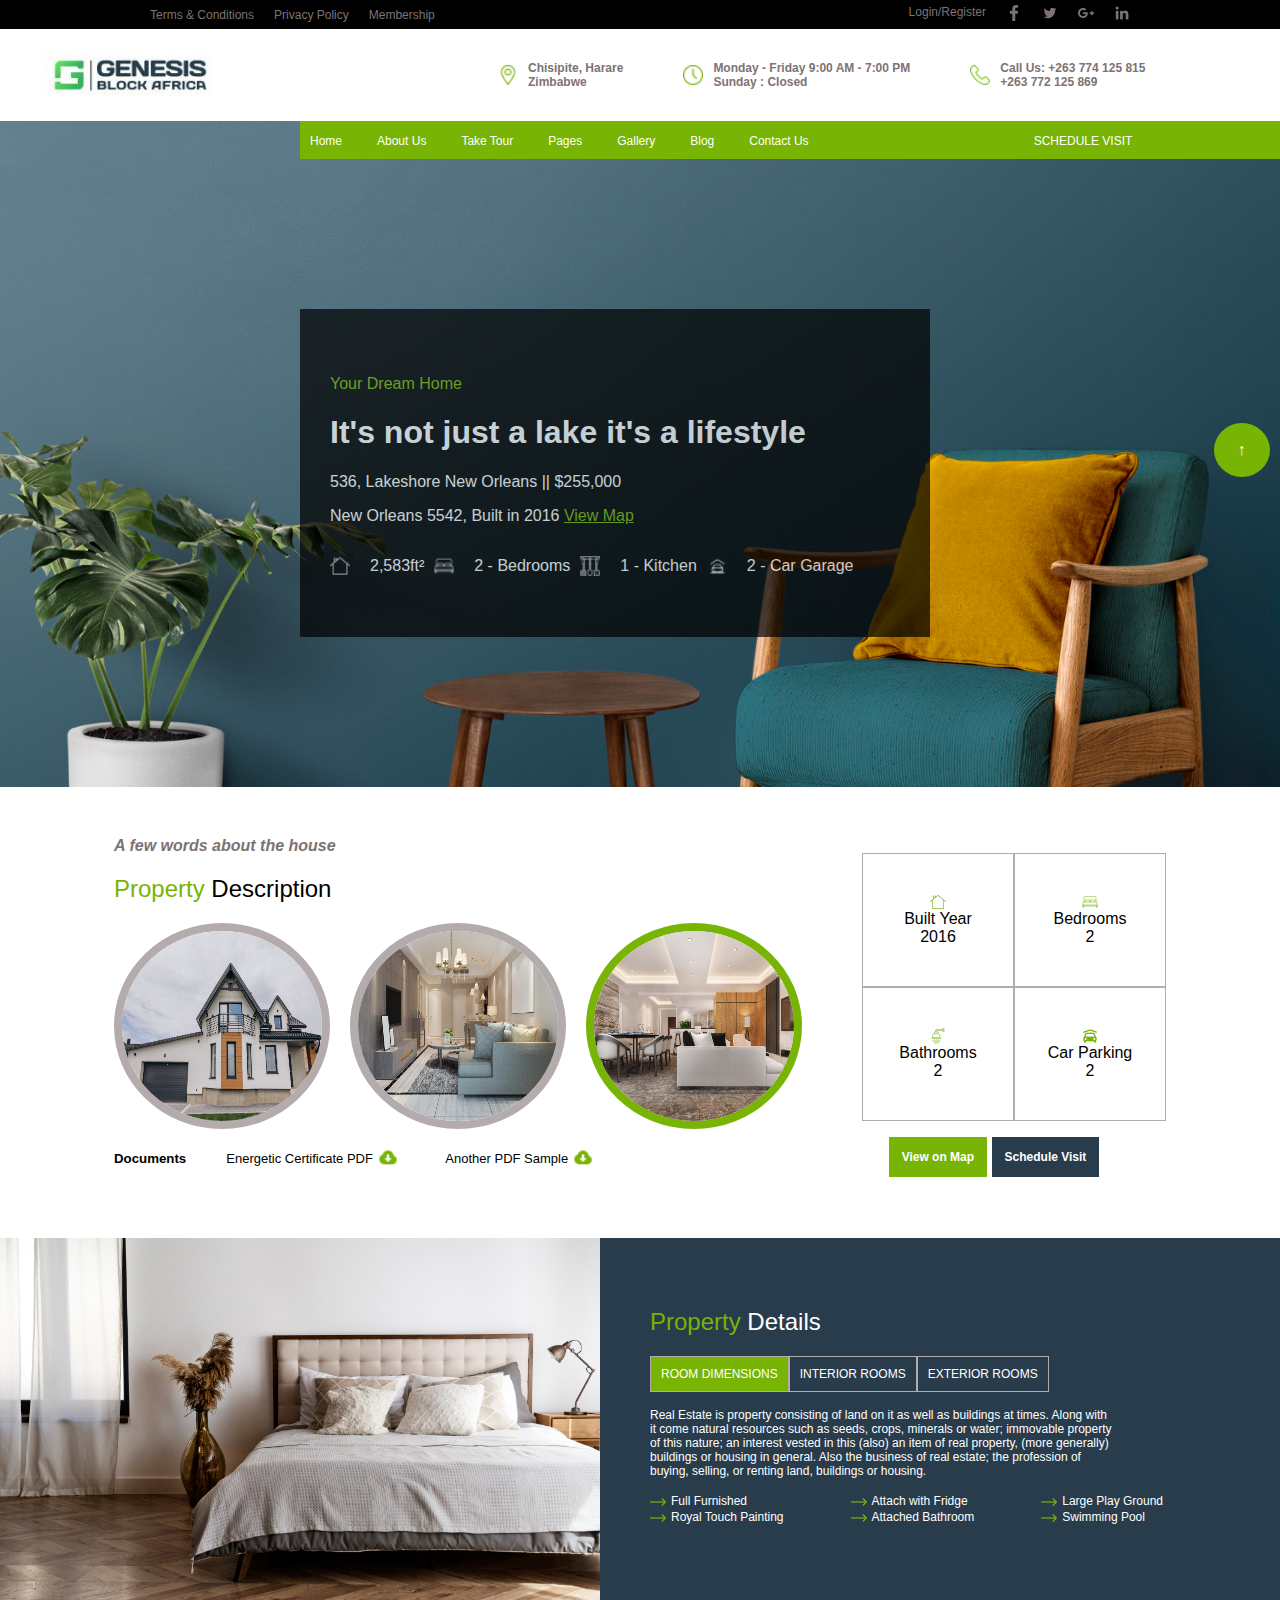
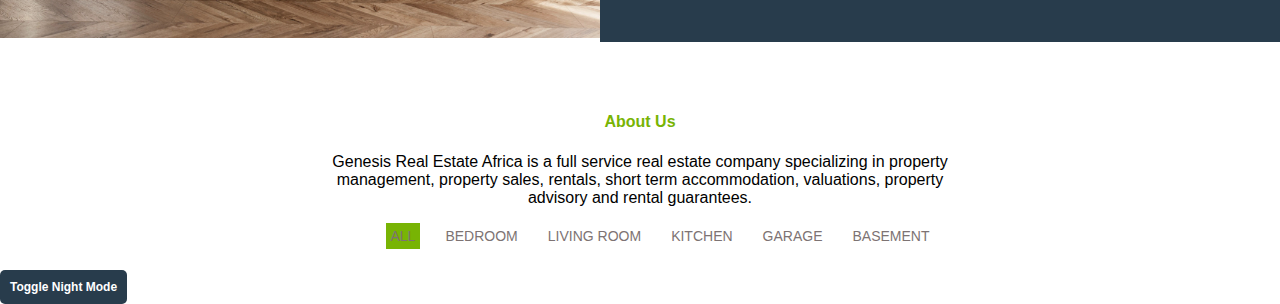
<file: index.html>
<!DOCTYPE html>
<html lang="en">

<head>
  <meta charset="utf-8">
  <meta http-equiv="X-UA-Compatible" content="IE=edge">
  <title>Home</title>
  <meta name="description" content="">
  <meta name="viewport" content="width=device-width, initial-scale=1">
  <link rel="stylesheet" href="home.css">
  <script src="home.js" defer></script>
</head>

<body>
  <!-- Black nav bar -->
  <section class="navigation-section">

    <div class="nav-images">
    <img src="./Images/genesis.png" alt="Company Logo" class="logo" />
    <img class="hamburger" src="./Images/menu.png" alt="hamburger" title="hamburger" width="30" height="30" />
    <img class="cancel" src="./Images/Icon-Cancel.png" alt="cancel" title="cancel" width="30" height="30" />
    </div>

    <nav class="nav-bar-2">
      <ul class="nav-bar-ul-2">
        <li class="nav-bar-li-2"><a href="./index.html">Home</a></li>
        <li class="nav-bar-li-2"><a href="./about.html">About Us</a></li>
        <li class="nav-bar-li-2"><a href="#">Take Tour</a></li>
        <li class="nav-bar-li-2"><a href="#">Pages</a></li>
        <li class="nav-bar-li-2"><a href="#">Gallery</a></li>
        <li class="nav-bar-li-2"><a href="#">Blog</a></li>
        <li class="nav-bar-li-2"><a href="#">Contact Us</a></li>
      </ul>
    </nav>
    <hr class="hr"/>
  </section>
  <section>
    <div class="black-nav-div">
      <nav class="top-nav">
        <ul class="top-nav-ul">
          <li><a href="#">Terms & Conditions</a></li>
          <li><a href="#">Privacy Policy</a></li>
          <li><a href="#">Membership</a></li>
        </ul>
        <ul class="top-nav-ul">
          <li class="top-nav-li">Login/Register</li>
          <li class="top-nav-li"><img src="./Images/facebook.png" alt="facebook" /></li>
          <li class="top-nav-li"><img src="./Images/twitter.png" alt="twitter" /></li>
          <li class="top-nav-li"><img src="./Images/google-plus.png" alt="google +" /></li>
          <li class="top-nav-li"><img src="./Images/linkedin.png" alt="LinkedIn" /></li>
        </ul>
      </nav>
    </div>
  </section>
  <!-- Company logo, location and opening times -->
  <section class="title-section">
    <ul class="title-list">
      <li class="title-list-item pic"><a href="#"><img src="./Images/genesis.png" alt="Company Logo" class="logo" /></a></li>
      <li class="title-list-item"><img src="./Images/location.png" width="20" height="20" alt="Location"
          class="title-icon" />
        <p>Chisipite, Harare<br>Zimbabwe</p>
      </li>
      <li class="title-list-item"><img src="./Images/clock.png" width="20" height="20" alt="Clock" class="title-icon" />
        <p>Monday - Friday 9:00 AM - 7:00 PM<br>Sunday : Closed</p>
      </li>
      <li class="title-list-item"><img src="./Images/telephone.png" width="20" height="20" alt="Telephone"
          class="title-icon" />
        <p>Call Us: +263 774 125 815<br>+263 772 125 869</p>
      </li>
    </ul>
  </section>
  <!-- Navigation Bar -->
  <section class="nav-bar-section">
    <nav>
      <ul class="nav-bar-ul">
        <li class="nav-bar-li"><a href="#">Home</a></li>
        <li class="nav-bar-li"><a href="./about.html">About Us</a></li>
        <li class="nav-bar-li"><a href="#">Take Tour</a></li>
        <li class="nav-bar-li"><a href="#">Pages</a></li>
        <li class="nav-bar-li"><a href="#">Gallery</a></li>
        <li class="nav-bar-li"><a href="#">Blog</a></li>
        <li class="nav-bar-li"><a href="#">Contact Us</a></li>
        <li class="nav-bar-li visit"><a href="#">SCHEDULE VISIT</a></li>
      </ul>
    </nav>

    <div class="home-specs-div">
      <p class="dream-home-p">Your Dream Home</p>
      <h1 class="dream-home">It's not just a lake it's a lifestyle</h1>
      <p class="dream-home">536, Lakeshore New Orleans || $255,000</p>
      <p class="dream-home">New Orleans 5542, Built in 2016 <a href="#">View Map</a></p>

      <ul class="home-specs-ul">
        <li class="home-specs-li"><img src="./Images/house.png" width="20" height="20" alt="house" class="title-icon" />
          <p>2,583ft²</p>
        </li>
        <li class="home-specs-li"><img src="./Images/bed.png" width="20" height="20" alt="Bedroom" class="title-icon" />
          <p>2 - Bedrooms</p>
        </li>
        <li class="home-specs-li"><img src="./Images/kitchen.png" width="20" height="20" alt="Kitchen"
            class="title-icon" />
          <p>1 - Kitchen</p>
        </li>
        <li class="home-specs-li"><img src="./Images/garage.png" width="20" height="20" alt="garage"
            class="title-icon" />
          <p>2 - Car Garage</p>
        </li>
      </ul>

    </div>
  </section>

  <!-- About the house -->
  <section class="house-info-section">
    <div class="container">
      <span class="about-house-title"><i>A few words about the house</i></span>
      <h2 class="property-description"><span class="property">Property</span> Description</h2>

      <div class="images-container">
        <img src="./Images/house-exterior.jpg" alt="House Exterior" width="200" height="190" class="house-img" />
        <img src="./Images/living-room.jpg" alt="Living Room" width="200" height="190" class="house-img" />
        <img src="./Images/dining-room.jpg" alt="Dining Room" width="200" height="190" class="house-img green" />
      </div>

      <div class="download-div">
        <h5>Documents</h5>
        <ul class="download-ul">
          <li class="download-li">Energetic Certificate PDF <img src="./Images/cloud-download.png" width="20"
              height="20" alt="download" /></li>
          <li class="download-li">Another PDF Sample <img src="./Images/cloud-download.png" width="20" height="20"
              alt="download" /></li>
        </ul>
      </div>
    </div>
    <div>
      <ul class="image-card">
        <li><img src="./Images/green-house.png" /> Built Year <br> 2016</li>
        <li><img src="./Images/green-bed.png" /> Bedrooms <br> 2</li>
        <li><img src="./Images/shower.png" /> Bathrooms <br> 2</li>
        <li><img src="./Images/green-garage.png" /> Car Parking <br> 2</li>
      </ul>
      <div class="btn-div">
        <button type="button" class="view-btn">View on Map</button>
        <button type="button" class="schedule-btn">Schedule Visit</button>
      </div>
    </div>
  </section>

  <!-- Property Details -->

  <section class="dimensions-section">
    <div class="bedroom-back">
      <img src="./Images/bedroom-background.jpg" width="600" height="400" class="dimensions-img"/>
    </div>

    <div class="dimensions-div">
      <h2 class="property-details"><span class="property">Property</span> Details</h2>

      <ul class="dimensions-ul">
        <li class="dimensions-li rooms">ROOM DIMENSIONS</li>
        <li class="dimensions-li">INTERIOR ROOMS</li>
        <li class="dimensions-li">EXTERIOR ROOMS</li>
      </ul>

      <p class="dimensions-p">Real Estate is property consisting of land on it as well as buildings at times. Along with it come natural
        resources such as seeds, crops, minerals
        or water; immovable property of this nature; an interest vested in this (also) an item of real property, (more
        generally) buildings or housing in general.
        Also the business of real estate; the profession of buying, selling, or renting land, buildings or housing.</p>
      </p>
      <ul class="bulleted-ul">
        <li class="bulleted-li"><img src="./Images/right-arrow.png" />Full Furnished</li>
        <li class="bulleted-li"><img src="./Images/right-arrow.png" />Attach with Fridge</li>
        <li class="bulleted-li"><img src="./Images/right-arrow.png" />Large Play Ground</li>
        <li class="bulleted-li"><img src="./Images/right-arrow.png" />Royal Touch Painting</li>
        <li class="bulleted-li"><img src="./Images/right-arrow.png" />Attached Bathroom</li>
        <li class="bulleted-li"><img src="./Images/right-arrow.png" />Swimming Pool</li>
      </ul>
    </div>

  </section>

  <section class="about-section">
    <h4 class="about-title">About Us</h4>

    <p class="about-p">Genesis Real Estate Africa is a full service real estate company specializing in property management, property sales,
      rentals, short term accommodation, valuations, property advisory and rental guarantees.
    </p>

    <ul class="about-ul">
      <li class="about-li all"><a href="#">ALL</a></li>
      <li class="about-li"><a href="#"></a>BEDROOM</a></li>
      <li class="about-li"><a href="#"></a>LIVING ROOM</a></li>
      <li class="about-li"><a href="#"></a>KITCHEN</a></li>
      <li class="about-li"><a href="#"></a>GARAGE</a></li>
      <li class="about-li"><a href="#"></a>BASEMENT</a></li>
    </ul>
  </section>

  <section>
    <button type="button" class="absolute-button" onclick="location.href='#'">↑</button>
  </section>

  <section class="mobile-title-section">
    <ul class="mobile-title-list">
      <li class="title-list-item"><img src="./Images/location.png" width="20" height="20" alt="Location"
          class="title-icon" />
        <p>Chisipite, Harare<br>Zimbabwe</p>
      </li>
      <li class="title-list-item"><img src="./Images/clock.png" width="20" height="20" alt="Clock" class="title-icon" />
        <p>Monday - Friday 9:00 AM - 7:00 PM<br>Sunday : Closed</p>
      </li>
      <li class="title-list-item"><img src="./Images/telephone.png" width="20" height="20" alt="Telephone"
          class="title-icon" />
        <p>Call Us: +263 774 125 815<br>+263 772 125 869</p>
      </li>
    </ul>
    <ul class="top-nav-ul-2">
      <li class="top-nav-li"><img src="./Images/facebook.png" alt="facebook" /></li>
      <li class="top-nav-li"><img src="./Images/twitter.png" alt="twitter" /></li>
      <li class="top-nav-li"><img src="./Images/google-plus.png" alt="google +" /></li>
      <li class="top-nav-li"><img src="./Images/linkedin.png" alt="LinkedIn" /></li>
    </ul>
    <ul class="top-nav-ul-3">
      <li><a href="#">Terms & Conditions</a></li>
      <li><a href="#">Privacy Policy</a></li>
      <li><a href="#">Membership</a></li>
    </ul>
  </section>

  <button class="night-btn">Toggle Night Mode</button>



</body>

</html>
</file>
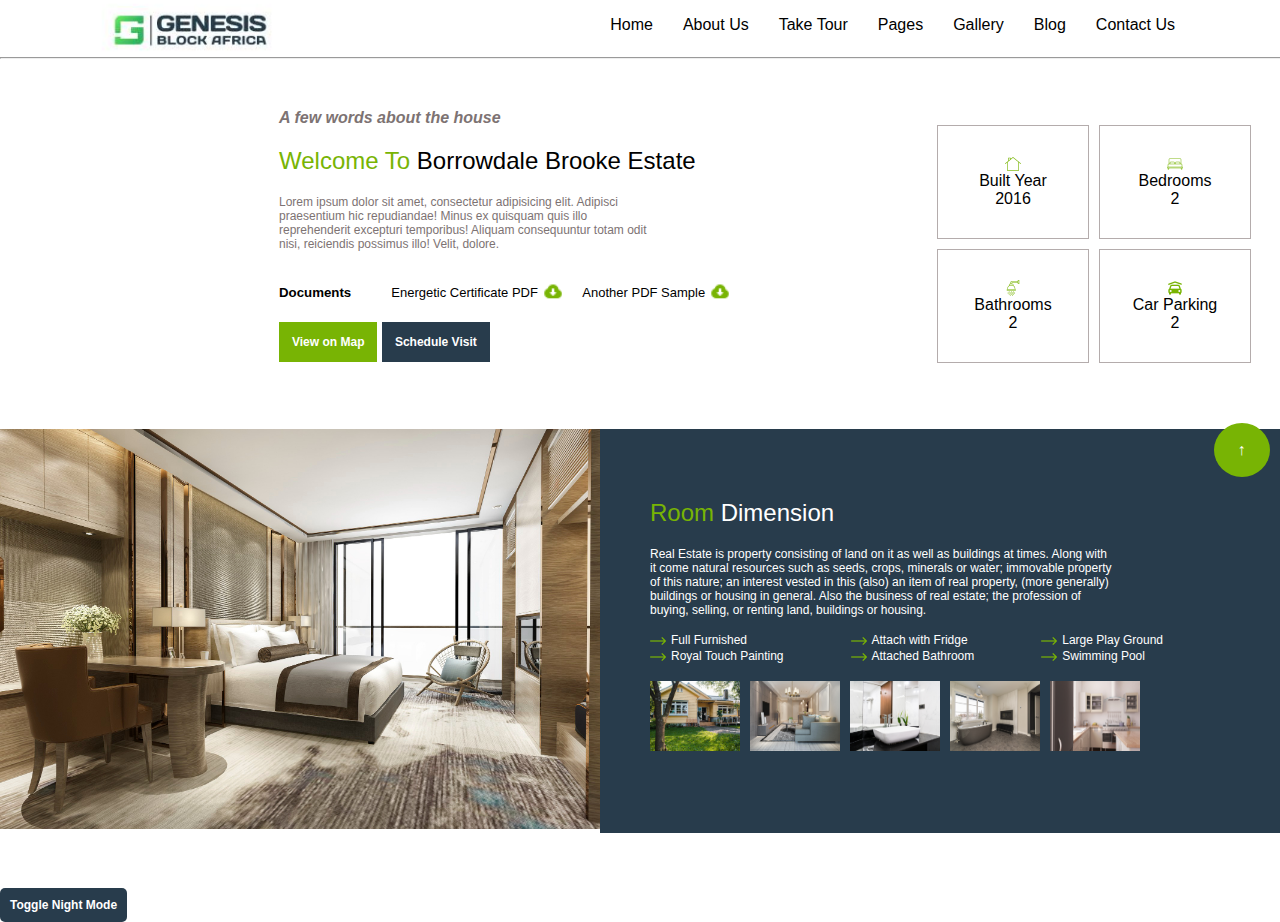
<file: about.html>
<!DOCTYPE html>

<html lang="en">
  <head>
    <meta charset="utf-8">
    <meta http-equiv="X-UA-Compatible" content="IE=edge">
    <title>About Us</title>
    <meta name="description" content="">
    <meta name="viewport" content="width=device-width, initial-scale=1">
    <link rel="stylesheet" href="about.css">
    <script src="about.js" defer></script>
  </head>
  <body>
    <section class="navigation-section">
      <nav class="nav-bar">
        <img src="./Images/genesis.png" alt="Company Logo" class="logo" />
        <div>
          <img class="hamburger" src="./Images/menu.png" alt="hamburger" title="hamburger" width="30" height="30" />
        </div>
          <img class="cancel" src="./Images/Icon-Cancel.png" alt="cancel" title="cancel" width="30" height="30" />
        <div>
        <ul class="nav-bar-ul">
          <li class="nav-bar-li"><a href="./index.html" class="a">Home</a></li>
          <li class="nav-bar-li"><a href="#" class="a">About Us</a></li>
          <li class="nav-bar-li"><a href="#" class="a">Take Tour</a></li>
          <li class="nav-bar-li"><a href="#" class="a">Pages</a></li>
          <li class="nav-bar-li"><a href="#" class="a">Gallery</a></li>
          <li class="nav-bar-li"><a href="#" class="a">Blog</a></li>
          <li class="nav-bar-li"><a href="#" class="a">Contact Us</a></li>
        </ul>
      </nav>
      <hr class="hr"/>
    </section>

    <section class="house-info-section">
      <div class="container">
        <span class="about-house-title"><i>A few words about the house</i></span>
        <h2 class="property-description"><span class="property">Welcome To</span> Borrowdale Brooke Estate</h2>

        <div class="text-container">
          <p class="lorem">Lorem ipsum dolor sit amet, consectetur adipisicing elit. Adipisci praesentium hic repudiandae! Minus ex
            quisquam quis illo reprehenderit excepturi temporibus! Aliquam consequuntur totam odit nisi, reiciendis possimus illo! Velit, dolore.</p>
        </div>

        <div class="download-div">
          <h5>Documents</h5>
          <ul class="download-ul">
            <li class="download-li">Energetic Certificate PDF <img src="./Images/cloud-download.png" width="20"
                height="20" alt="download" /></li>
            <li class="download-li">Another PDF Sample <img src="./Images/cloud-download.png" width="20" height="20"
                alt="download" /></li>
          </ul>
        </div>
        <div class="btn-div">
          <button type="button" class="view-btn">View on Map</button>
          <button type="button" class="schedule-btn">Schedule Visit</button>
        </div>
      </div>
      <div>
        <ul class="image-card">
          <li><img src="./Images/green-house.png" /> Built Year <br> 2016</li>
          <li><img src="./Images/green-bed.png" /> Bedrooms <br> 2</li>
          <li><img src="./Images/shower.png" /> Bathrooms <br> 2</li>
          <li><img src="./Images/green-garage.png" /> Car Parking <br> 2</li>
        </ul>

      </div>
    </section>

    <section class="dimensions-section">
      <div class="bedroom-back">
        <img src="./Images/bedroom2.jpg" width="600" height="400" class="dimensions-img"/>
      </div>

      <div class="dimensions-div">
        <h2 class="property-details"><span class="property">Room</span> Dimension</h2>

        <p class="dimensions-p">Real Estate is property consisting of land on it as well as buildings at times. Along with it come natural
          resources such as seeds, crops, minerals
          or water; immovable property of this nature; an interest vested in this (also) an item of real property, (more
          generally) buildings or housing in general.
          Also the business of real estate; the profession of buying, selling, or renting land, buildings or housing.</p>
        </p>
        <ul class="bulleted-ul">
          <li class="bulleted-li"><img src="./Images/right-arrow.png" class="bulleted-img"/>Full Furnished</li>
          <li class="bulleted-li"><img src="./Images/right-arrow.png" class="bulleted-img" />Attach with Fridge</li>
          <li class="bulleted-li"><img src="./Images/right-arrow.png" class="bulleted-img" />Large Play Ground</li>
          <li class="bulleted-li"><img src="./Images/right-arrow.png" class="bulleted-img" />Royal Touch Painting</li>
          <li class="bulleted-li"><img src="./Images/right-arrow.png" class="bulleted-img" />Attached Bathroom</li>
          <li class="bulleted-li"><img src="./Images/right-arrow.png" class="bulleted-img" />Swimming Pool</li>
        </ul>
        <div class="image-container">
          <img src="./Images/randhouse1.jpg" width="90" height="70"/>
          <img src="./Images/randhouse2.jpg" width="90" height="70" />
          <img src="./Images/randhouse3.jpg" width="90" height="70" />
          <img src="./Images/randhouse4.jpg" width="90" height="70" />
          <img src="./Images/randhouse5.jpg" width="90" height="70" />
        </div>
      </div>


    </section>

    <section>
      <button type="button" class="absolute-button" onclick="location.href='#'">↑</button>
    </section>

    <button class="night-btn">Toggle Night Mode</button>
  </body>
</html>
</file>
<file: home.css>
/* body */

body {
  margin: 0;
  padding: 0;
  width: 100vw;
  font-family: 'Segoe UI', Tahoma, Geneva, Verdana, sans-serif;
  overflow: auto;
}

body.night-mode {
  background-color: black;
  color: white;
}

.night-btn {
  background-color: #283c4c;
  color: white;
  border: none;
  padding: 10px;
  border-radius: 5px;
  font-size: 12px;
  font-weight: bold;
  cursor: pointer;
  margin-top: 5px;
}

a {
  text-decoration: none;
  color: #fff;
}

/* top nav bar */

.top-nav-ul {
    list-style-type: none;
    text-decoration: none;
    margin: 0;
    padding-left: 150px;
    padding-right: 150px;
    padding-top: 5px;
    padding-bottom: 5px;
    overflow: hidden;
    background-color: #000;
    display: flex;
    flex-direction: row;
    color: #7D7373;
    font-size: 12px;
    gap: 20px;
}

.navigation-section {
  display: none
}

.top-nav-ul-2 {
  display: none;
}

.top-nav-ul-3 {
  display: none;
}

.mobile-title-list {
  display: none;
}

.hamburger {
  display: none;
}

.cancel {
  display: none;
}

.top-nav-li:hover {
  cursor: pointer;
}

a:link {
    text-decoration: none;
    color: #7D7373;
}

a:link:hover {
  cursor: pointer;
}

.top-nav {
    display: flex;
    flex-direction: row;
    justify-content: space-between;
    align-items: center;
    padding: 0;
    gap: 20px;
}

.black-nav-div {
    background-color: #000;
    padding: 0;
}

/* title section */

.title-list {
  list-style-type: none;
  text-decoration: none;
  display: flex;
  gap: 60px;
}

.title-list-item {
  list-style-type: none;
  text-decoration: none;
  display: flex;
  flex-direction: row;
  align-items: center;
  font-family: 'Segoe UI', Tahoma, Geneva, Verdana, sans-serif;
  font-size: 12px;
  font-weight: bold;
  color: #7D7373;
}

.pic {
  padding-right: 200px;
}

.title-icon {
  padding-right: 10px;
}

.nav-bar-section {
  background-image: url(./Images/home-interior-2.jpg);
  /* background-repeat: no-repeat; */
  background-size: cover;
  padding-bottom: 150px;
}

.nav-bar-ul {
  list-style-type: none;
  text-decoration: none;
  display: flex;
  flex-direction: row;
  align-items: center;
  padding: 0;
  background-color: #78b404;
  color: #fff;
  margin-left: 300px;
  gap: 15px;
  padding: 0;
}

.nav-bar-li a:link {
  text-decoration: none;
  color: #fff;
  font-size: 12px;
}

.nav-bar-li {
  padding: 10px;
  color: #fff;
}

.nav-bar-li:hover {
  background-color: #5a8604;
  cursor: pointer;
}

.visit {
  padding-left: 200px;
}

.home-specs-ul {
  list-style-type: none;
  text-decoration: none;
  display: flex;
  flex-direction: row;
  align-items: center;
  padding: 0;
  gap: 10px;
}

.home-specs-li {
  list-style-type: none;
  text-decoration: none;
  display: flex;
  flex-direction: row;
  align-items: center;
  gap: 10px;
  color: #fff;
  font-weight: lighter;
}

.home-specs-div {
  margin-left: 300px;
  margin-top: 150px;
  background: #000;
  opacity: 0.7;
  padding-left: 30px;
  padding-top: 50px;
  padding-bottom: 30px;
  width: 600px;
}

.dream-home-p {
  color: #78b404;
}

.dream-home {
  color: #fff;
}

.dream-home a:link {
  color: #78b404;
  text-decoration: underline;
}

/* about the house section */
.about-house-title {
  font-weight: bold;
  color: #7D7373;
  /* padding-left: 300px; */
  /* padding-top: 100px; */
}

.property-description {
  font-weight: 500;
}

.property {
  color: #78b404;
}

.house-img {
  border-radius: 50%;
  border: 8px solid #b4acac;
}

.house-img:hover {
  border: 8px solid #78b404;
  cursor: pointer;
}

.green {
  border: 8px solid #78b404;
}

.images-container {
  display: flex;
  flex-direction: row;
  gap: 20px;
}

.container {
  align-items: center;
}

.download-div {
  display: flex;
  flex-direction: row;
  width: 80%;
}

.download-ul {
  list-style-type: none;
  text-decoration: none;
  display: flex;
  flex-direction: row;
  width: 100%;
}

.download-li {
  list-style-type: none;
  text-decoration: none;
  display: flex;
  flex-direction: row;
  width: 100%;
  align-items: center;
  font-size: small;
  gap: 5px;
}

.download-li:hover {
  cursor: pointer;
  text-decoration: underline;
}

.image-card {
  list-style: none;
  text-decoration: none;
  display: grid;
  grid-template-columns: auto auto;
}

.image-card li {
  border: 1px solid #b4acac;
  width: 150px;
  display: flex;
  flex-direction: column;
  align-items: center;
  text-align: center;
  padding-top: 40px;
  padding-bottom: 40px;
}

.house-info-section {
  display: flex;
  flex-direction: row;
  gap: 20px;
  justify-content: center;
  margin-top: 50px;
  margin-bottom: 50px;
}

.view-btn {
  background-color: #78b404;
  color: #fff;
  border: none;
  padding: 13px;
  font-size: 12px;
  font-weight: bold;
}

.view-btn:hover {
  background-color: rgb(255, 115, 1);;
  color: #fff;
  border: none;
  padding: 13px;
  font-size: 12px;
  font-weight: bold;
  cursor: pointer;
}

.schedule-btn:hover {
  background-color: rgb(255, 115, 1);
  color: #fff;
  border: none;
  padding: 13px;
  font-size: 12px;
  font-weight: bold;
  cursor: pointer;
}

.schedule-btn {
  background-color: #283c4c;
  color: #fff;
  border: none;
  padding: 13px;
  font-size: 12px;
  font-weight: bold;
}

.btn-div {
  align-self: center;
  align-items: center;
  text-align: center;
}

/* Property Details Section */

.dimensions-section {
  display: flex;
  flex-direction: row;
  padding-bottom: 50px;
}

.dimensions-div {
  background-color: #283c4c;
  padding-top: 50px;
  padding-left: 50px;
  padding-right: 50px;
}

.dimensions-ul {
  list-style-type: none;
  text-decoration: none;
  display: flex;
  flex-direction: row;
  align-items: center;
  padding: 0;
}

.dimensions-li {
  border: 1px solid #b4acac;
  padding: 10px;
  background-color: #283c4c;
  color: #fff;
  font-size: 12px;
}

.dimensions-li:hover {
  background-color: #78b404;
  cursor: pointer;
}

.dimensions-p {
  color: #fff;
  font-size: 12px;
  width: 80%;
}

.rooms {
  background-color: #78b404;
}

.bulleted-ul {
  display: grid;
  grid-template-columns: auto auto auto;
  list-style: none;
  padding: 0;
}

.bulleted-li {
  color: #fff;
  font-size: 12px;
  display: flex;
  flex-direction: row;
  gap: 5px;
}

.property-details {
  font-weight: 500;
  color: #fff;
}

.bedroom-back {
  padding: 0;
  margin: 0;
}

/* about us */

.about-section {
  text-align: center;
}

.about-title {
  color: #78b404;
}

.about-p {
  text-align: center;
  margin: auto;
  width: 50%;
}

.about-ul {
  list-style: none;
  display: flex;
  flex-direction: row;
  justify-content: center;
  gap: 20px;
}

.about-li {
  font-size: 14px;
  color: #7D7373;
  padding: 5px;
}

.about-li:hover {
  background-color: #78b404;
  padding: 5px;
  cursor: pointer;
}

.all {
  background-color: #78b404;
  padding: 5px;
  color: #fff;
}

.about-li a:link {
  text-decoration: none;
  color: #7D7373;
  /* transform: skewX(-25deg); */
}

.absolute-button {
  position: fixed;
  top: 50%;
  left: 97%;
  transform: translate(-50%, -50%);
  -ms-transform: translate(-50%, -50%);
  background-color: #78b404;
  color: white;
  font-size: 16px;
  padding: 18px 24px;
  border: none;
  border-radius: 50%;
  cursor: pointer;
  text-align: center;
}

.absolute-button:hover {
  background-color: rgb(255, 115, 1);
}

@media(max-width: 425px) {
  .dimensions-section {
    display: flex;
    flex-direction: column;
    padding-bottom: 50px;
  }

  .bedroom-back {
    width: 475px;
  }

  .nav-bar-section {
    width: 113vw;
  }

  .dimensions-div {
    width: 101vw;
    padding-right: 0;
  }

  .bulleted-ul {
    display: flex;
    flex-direction: column;
    gap: 5px;
  }

  .dimensions-img {
    width: 113vw;
    height: auto;
  }

  .house-info-section {
    flex-direction: column;
  }

  .download-div {
    flex-direction: column;
    align-items: center;
  }

  .download-ul {
    flex-direction: column;
    align-items: center;
    padding-left: 0;
    gap: 5px;
  }

  .images-container {
    flex-direction: column;
    align-items: center;
  }

  .container {
    display: flex;
    flex-direction: column;
  }

  .home-specs-div {
    margin-left: 0;
    width: 106vw;
    margin-top: 0;
  }

  .home-specs-ul {
    display: grid;
    grid-template-columns: auto auto;
  }

  .nav-bar-ul {
    display: none;
  }

  .title-list {
    display: none;
  }

  .top-nav {
    display: none;
  }

  .about-ul {
    display: flex;
    flex-direction: column;
    align-items: center;
  }

  .mobile-title-list {
    list-style-type: none;
    text-decoration: none;
    display: flex;
    flex-direction: column;
}

.top-nav-ul-2 {
  text-decoration: none;
  list-style-type: none;
  display: flex;
  flex-direction: row;
  gap: 20px;
  /* justify-content: center; */
}

.top-nav-ul-3 {
  text-decoration: none;
  list-style-type: none;
  display: flex;
  flex-direction: column;
  gap: 20px;
  background-color: #000;
  padding: 10px;
  align-items: center;
  margin-bottom: 0;
  width: 106vw;
}
.image-card {
  justify-content: center;
}

.navigation-section {
  display: flex;
  flex-direction: column;
  align-items: center;
  justify-content: center;
  padding: 10px;
  margin-bottom: 0;
  width: 100%;
}

.nav-images {
  display: flex;
  flex-direction: row;
  align-items: center;
  justify-content: center;
  gap: 10px;
  width: 100%;
}

.nav-bar-ul-2 {
  list-style: none;
  display: flex;
  flex-direction: column;
  text-align: center;
  left: 0;
  padding: 0;
  position: absolute;
  width: 100%;
  height: 100%;
  transition: all 0.5s;
  background: #fff;
  z-index: 1;
}

.nav-bar-li-2 {
  display: flex;
  flex-direction: column;
  align-items: center;
  justify-content: center;
  padding: 10px;
  background-color: #fff;
  color: #000;
  width: 100%;
}
.nav-bar-li-2 a:link {
  text-decoration: none;
  color: #000;
  font-size: 16px;
}

.nav-bar-li-2 a {
  padding: 10px;
  color: #000;
}

.nav-bar-li-2 a:hover {
  background-color: #78b404;
  color: #fff;
}

.nav-bar-li-2:hover {
  background-color: #78b404;
  color: #fff;
}

.hamburger {
  display: block
}

.nav-bar-2 {
  display: none;
  color: #000;
}

  .cancel {
    display: none;
  }

  .dimensions-section {
    flex-direction: column;
    padding-bottom: 0;
  }

  .absolute-button {
    left: 90%;
  }

  .dimensions-img {
    width: cover;
    height: auto;
  }

  .house-info-section {
    margin-left: 0px;
  }

  .container {
    padding-left: 15px;
  }

  .image-card {
    padding-left: 0;
  }

  .download-div {
    flex-direction: column;
  }

  .download-ul {
    flex-direction: column;
    padding-left: 0;
    gap: 5px;
  }

  h5 {
    margin-bottom: 0;
  }

  .nav-bar-ul {
    padding-right: 0;
  }

  .dimensions-div {
    padding-bottom: 50px;
  }
}

@media only screen and (max-width: 768px) and (min-width: 426px){
  .dimensions-section {
    display: flex;
    flex-direction: column;
    padding-bottom: 50px;
  }

  .dimensions-div {
    width: 95%;
    padding-right: 0;
  }

  .bulleted-ul {
    display: flex;
    flex-direction: column;
    gap: 5px;
  }

  .dimensions-img {
    width: 100%;
    height: auto;
  }

  .house-info-section {
    flex-direction: column;
  }

  .download-div {
    flex-direction: column;
    align-items: center;
  }

  .download-ul {
    flex-direction: column;
    align-items: center;
    padding-left: 0;
    gap: 5px;
  }

  .images-container {
    flex-direction: column;
    align-items: center;
  }

  .container {
    display: flex;
    flex-direction: column;
  }

  .home-specs-div {
    margin-left: 0;
    width: 100%;
    margin-top: 0;
  }

  .home-specs-ul {
    display: grid;
    grid-template-columns: auto auto;
  }

  .nav-bar-ul {
    display: none;
  }

  .title-list {
    display: none;
  }

  .top-nav {
    display: none;
  }

  .about-ul {
    display: flex;
    flex-direction: column;
    align-items: center;
  }

  .mobile-title-list {
    list-style-type: none;
    text-decoration: none;
    display: flex;
    flex-direction: column;
}

.top-nav-ul-2 {
  text-decoration: none;
  list-style-type: none;
  display: flex;
  flex-direction: row;
  gap: 20px;
  /* justify-content: center; */
}

.top-nav-ul-3 {
  text-decoration: none;
  list-style-type: none;
  display: flex;
  flex-direction: column;
  gap: 20px;
  background-color: #000;
  padding: 10px;
  align-items: center;
  margin-bottom: 0;
  width: 100%;
}
.image-card {
  justify-content: center;
}

.navigation-section {
  display: flex;
  flex-direction: column;
  align-items: center;
  justify-content: center;
  /* padding: 10px; */
  margin-bottom: 0;
  width: 100%;
}

.nav-bar-ul-2 {
  display: flex;
  flex-direction: row;
  list-style: none;
  margin: 0;
}

.nav-bar-2 {
  display: flex;
  flex-direction: row;
  align-items: center;
  justify-content: space-between;
}

  .hamburger {
    display: none;
  }

  .nav-bar-li-2 a {
    padding: 10px;
    color: #000;
  }

  .cancel {
    display: none;
  }

  .dimensions-section {
    flex-direction: column;
    padding-bottom: 0;
  }

  .absolute-button {
    left: 89%;
  }

  .dimensions-img {
    width: 100%;
    height: auto;
  }

  .house-info-section {
    margin-left: 0px;
  }

  .container {
    padding-left: 15px;
  }

  .image-card {
    padding-left: 0;
  }

  .download-div {
    flex-direction: column;
    width: auto;
  }

  .download-ul {
    flex-direction: column;
    padding-left: 0;
    gap: 5px;
  }

  h5 {
    margin-bottom: 0;
  }

  .nav-bar-ul {
    padding-right: 0;
  }

  .dimensions-div {
    padding-bottom: 50px;
  }
}
</file>
<file: about.css>
/* desktop site */

/* body */

body {
  margin: 0;
  padding: 0;
  font-family: 'Segoe UI', Tahoma, Geneva, Verdana, sans-serif;
}

body.night-mode {
  background-color: black;
  color: white;
}

.night-btn {
  background-color: #283c4c;
  color: white;
  border: none;
  padding: 10px;
  border-radius: 5px;
  font-size: 12px;
  font-weight: bold;
  cursor: pointer;
  margin-top: 5px;
}

/* nav bar */

.hamburger {
  display: none;
}

.cancel {
  display: none;
}

.nav-bar {
  display: flex;
  flex-direction: row;
  justify-content: space-between;
}

.nav-bar-ul {
  display: flex;
  flex-direction: row;
  gap: 20px;
  padding-right: 100px;
  margin: 0;
}

.nav-bar-li {
  list-style-type: none;
  text-decoration: none;
  padding-top: 16px;
  padding-bottom: 16px;
  padding-right: 5px;
  padding-left: 5px;
}

.nav-bar-li a{
  text-decoration: none;
  color: #000;
}

.nav-bar-li:hover{
  background-color: #78b404;
  color: #fff;
}

.nav-bar-li a:hover{
  color: #fff;
}

hr {
  width: 100%;
  margin: 0;
}

.navigation-section {
  text-align: center;
}

.logo {
  padding-left: 100px;
}

/* about property */

.about-house-title {
  font-weight: bold;
  color: #7D7373;
}

.property-description {
  font-weight: 500;
}

.property {
  color: #78b404;
}

.house-img {
  border-radius: 50%;
  border: 8px solid #b4acac;
}

.house-img:hover {
  border: 8px solid #78b404;
  cursor: pointer;
}

.green {
  border: 8px solid #78b404;
}

.lorem {
  font-size: 12px;
  color: #7D7373;
  width: 60%;
}

.container {
  align-items: center;
  width: 60%;
}

.download-div {
  display: flex;
  flex-direction: row;
  width: 80%;
}

.download-ul {
  list-style-type: none;
  text-decoration: none;
  display: flex;
  flex-direction: row;
  width: 100%;
}

.download-li {
  list-style-type: none;
  text-decoration: none;
  display: flex;
  flex-direction: row;
  width: 100%;
  align-items: center;
  font-size: small;
  gap: 5px;
}

.download-li:hover {
  cursor: pointer;
  text-decoration: underline;
}

.image-card {
  list-style: none;
  text-decoration: none;
  display: grid;
  grid-template-columns: auto auto;
  gap: 10px;
}

.image-card li {
  border: 1px solid #b4acac;
  width: 150px;
  display: flex;
  flex-direction: column;
  align-items: center;
  text-align: center;
  padding-top: 30px;
  padding-bottom: 30px;
}

.house-info-section {
  display: flex;
  flex-direction: row;
  justify-content: center;
  margin-top: 50px;
  margin-bottom: 50px;
  margin-left: 250px;
}

.view-btn {
  background-color: #78b404;
  color: #fff;
  border: none;
  padding: 13px;
  font-size: 12px;
  font-weight: bold;
}

.view-btn:hover {
  background-color: rgb(255, 115, 1);;
  color: #fff;
  border: none;
  padding: 13px;
  font-size: 12px;
  font-weight: bold;
  cursor: pointer;
}

.schedule-btn:hover {
  background-color: rgb(255, 115, 1);
  color: #fff;
  border: none;
  padding: 13px;
  font-size: 12px;
  font-weight: bold;
  cursor: pointer;
}

.schedule-btn {
  background-color: #283c4c;
  color: #fff;
  border: none;
  padding: 13px;
  font-size: 12px;
  font-weight: bold;
}

.btn-div {
  text-align: left;
}

/* room dimension section */

.dimensions-section {
  display: flex;
  flex-direction: row;
  padding-bottom: 50px;
}

.dimensions-div {
  background-color: #283c4c;
  padding-top: 50px;
  padding-left: 50px;
  padding-right: 50px;
}

.dimensions-ul {
  list-style-type: none;
  text-decoration: none;
  display: flex;
  flex-direction: row;
  align-items: center;
  padding: 0;
}

.dimensions-li {
  border: 1px solid #b4acac;
  padding: 10px;
  background-color: #283c4c;
  color: #fff;
  font-size: 12px;
}

.dimensions-li:hover {
  background-color: #78b404;
  cursor: pointer;
}

.dimensions-p {
  color: #fff;
  font-size: 12px;
  width: 80%;
}

.rooms {
  background-color: #78b404;
}

.bulleted-ul {
  display: grid;
  grid-template-columns: auto auto auto;
  list-style: none;
  padding: 0;
}

.bulleted-li {
  color: #fff;
  font-size: 12px;
  display: flex;
  flex-direction: row;
  gap: 5px;
}

.property-details {
  font-weight: 500;
  color: #fff;
}

.bedroom-back {
  padding: 0;
  margin: 0;
}

.about-section {
  background-color: #fffcfc;
  text-align: center;
}

.about-title {
  color: #78b404;
}

.about-p {
  text-align: center;
  margin: auto;
  width: 50%;
}

.about-ul {
  list-style: none;
  display: flex;
  flex-direction: row;
  justify-content: center;
  gap: 20px;
}

.about-li {
  font-size: 14px;
  color: #7D7373;
  padding: 5px;
}

.about-li:hover {
  background-color: #78b404;
  padding: 5px;
  cursor: pointer;
}

.all {
  background-color: #78b404;
  padding: 5px;
  color: #fff;
}

.about-li a:link {
  text-decoration: none;
  color: #7D7373;
  /* transform: skewX(-25deg); */
}

.absolute-button {
  position: fixed;
  top: 50%;
  left: 97%;
  transform: translate(-50%, -50%);
  -ms-transform: translate(-50%, -50%);
  background-color: #78b404;
  color: white;
  font-size: 16px;
  padding: 18px 24px;
  border: none;
  border-radius: 50%;
  cursor: pointer;
  text-align: center;
}

.absolute-button:hover {
  background-color: rgb(255, 115, 1);
}

.image-container {
  display: flex;
  flex-direction: row;
  gap: 10px;
}

/* mobile site */

@media(max-width: 425px) {
  /* nav bar */
  .nav-bar {
    display: flex;
    flex-direction: row;
    justify-content: space-between;
    align-items: center;
    padding-right: 20px;
  }

  .nav-bar-ul {
    display: none;
    /* margin-top: 755px; */
    top: 100px;
    left: 0;
    padding: 0;
    position: absolute;
    width: 100%;
    height: 100%;
    flex-direction: column;
    transition: all 0.5s;
    background: #fff;
  }

  .hamburger {
    display: block;
    padding-top: 10;
  }

  .cancel {
    display: none;
  }

  .house-info-section {
    flex-direction: column;
    margin-left: 30px;
  }

  .image-card {
    padding-left: 0;
  }

  .lorem {
    width: 100%;
  }

  .download-div {
    flex-direction: column;
  }

  .download-ul {
    flex-direction: column;
    padding-left: 0;
    gap: 5px;
  }

  h5 {
    margin-bottom: 0;
  }

.dimensions-section {
  flex-direction: column;
  padding-bottom: 0;
}

.dimensions-img {
  width: 100%;
  height: auto;
}

.dimensions-p {
  width: 100%;
}

.bulleted-ul {
  grid-template-columns: auto auto;
  justify-content: center;

}

.bulleted-img {
  width: 10px;
  height: 10px;
}

.image-container {
  display: block;
}

.absolute-button {
  left: 90%;
}
}

@media only screen and (max-width: 768px) and (min-width: 426px){
  .hamburger {
    display: none;
  }

  .cancel {
    display: none;
  }

  .dimensions-section {
    flex-direction: column;
    padding-bottom: 0;
  }

  .absolute-button {
    left: 94%;
  }

  .dimensions-img {
    width: 100%;
    height: auto;
  }

  .logo {
    padding-left: 30px;
  }

  .house-info-section {
    margin-left: 0px;
  }

  .container {
    padding-left: 15px;
  }

  .image-card {
    padding-left: 0;
  }

  .download-div {
    flex-direction: column;
  }

  .download-ul {
    flex-direction: column;
    padding-left: 0;
    gap: 5px;
  }

  h5 {
    margin-bottom: 0;
  }

  .nav-bar-ul {
    padding-right: 0;
  }

  .nav-bar-li {
    font-size: 12px;
  }

  .dimensions-div {
    padding-bottom: 50px;
  }
}
</file>
